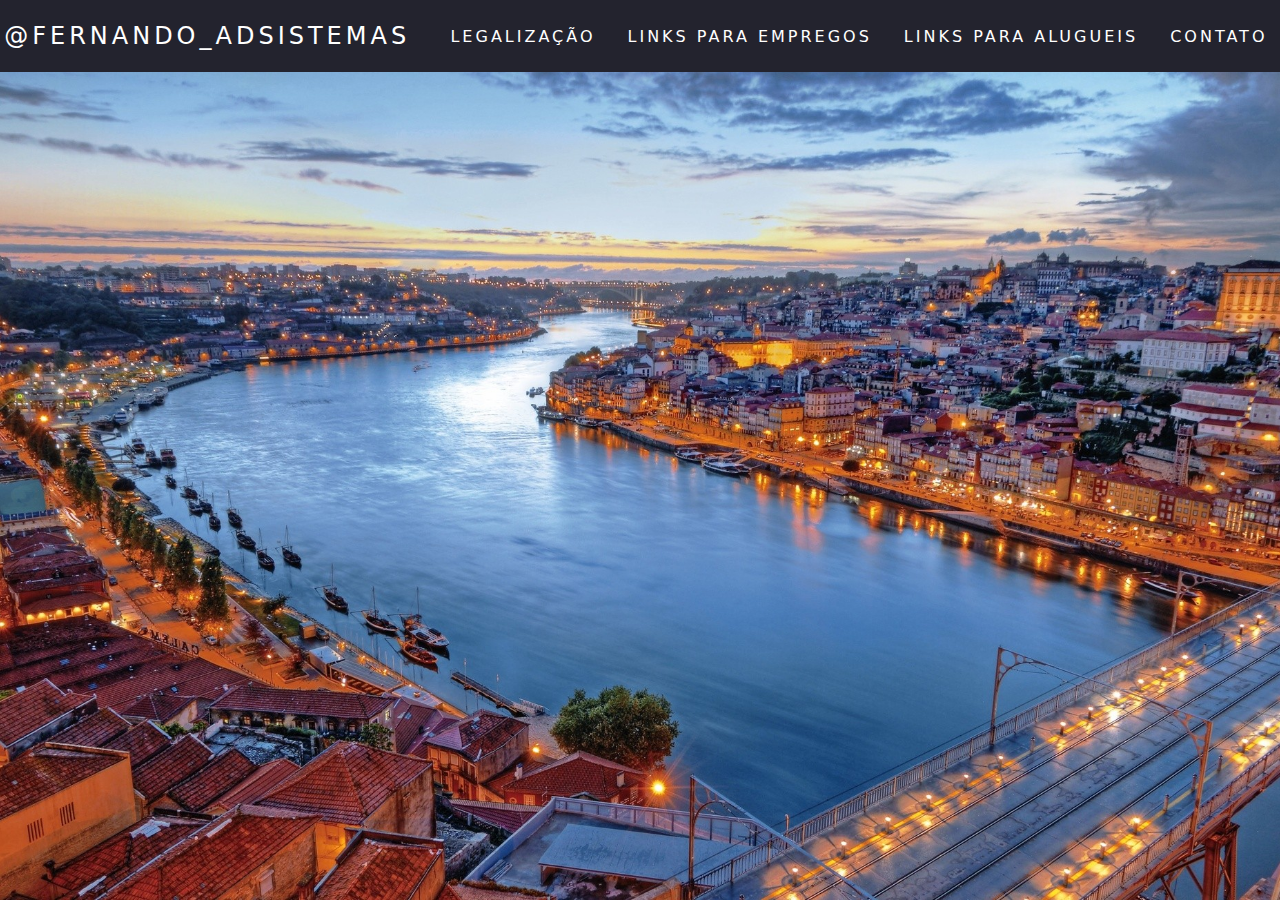
<file: index.html>
<!DOCTYPE html>
<html lang="pt-br">
  <head>
    <meta charset="UTF-8" />
    <meta http-equiv="X-UA-Compatible" content="IE=edge" />
    <meta name="viewport" content="width=device-width, initial-scale=1.0" />
    <title>Brasileiros em Portugal</title>
    <link rel="stylesheet" href="style.css" />
  </head>

  <body>
    <header>
      <nav>
        <a class="logo" href="/">@Fernando_AdSistemas</a>
        <div class="mobile-menu">
          <div class="line1"></div>
          <div class="line2"></div>
          <div class="line3"></div>
        </div>
        <ul class="nav-list">
          <li><a href="Legalizacao.html">Legalização</a></li>
          <li><a href="Empregos.html">Links para empregos</a></li>
          <li><a href="Alugueis.html">Links para alugueis</a></li>
          <li><a href="Contato.Html">Contato</a></li>
        </ul>
        <nav>
          <main>
              <p><a href=""></a></p>

          </main>
          <footer></footer>
      </nav>
      </nav>

    </header>
    <main></main>
    <script src="mobile-navbar.js"></script>
  </body>
</html>
</file>
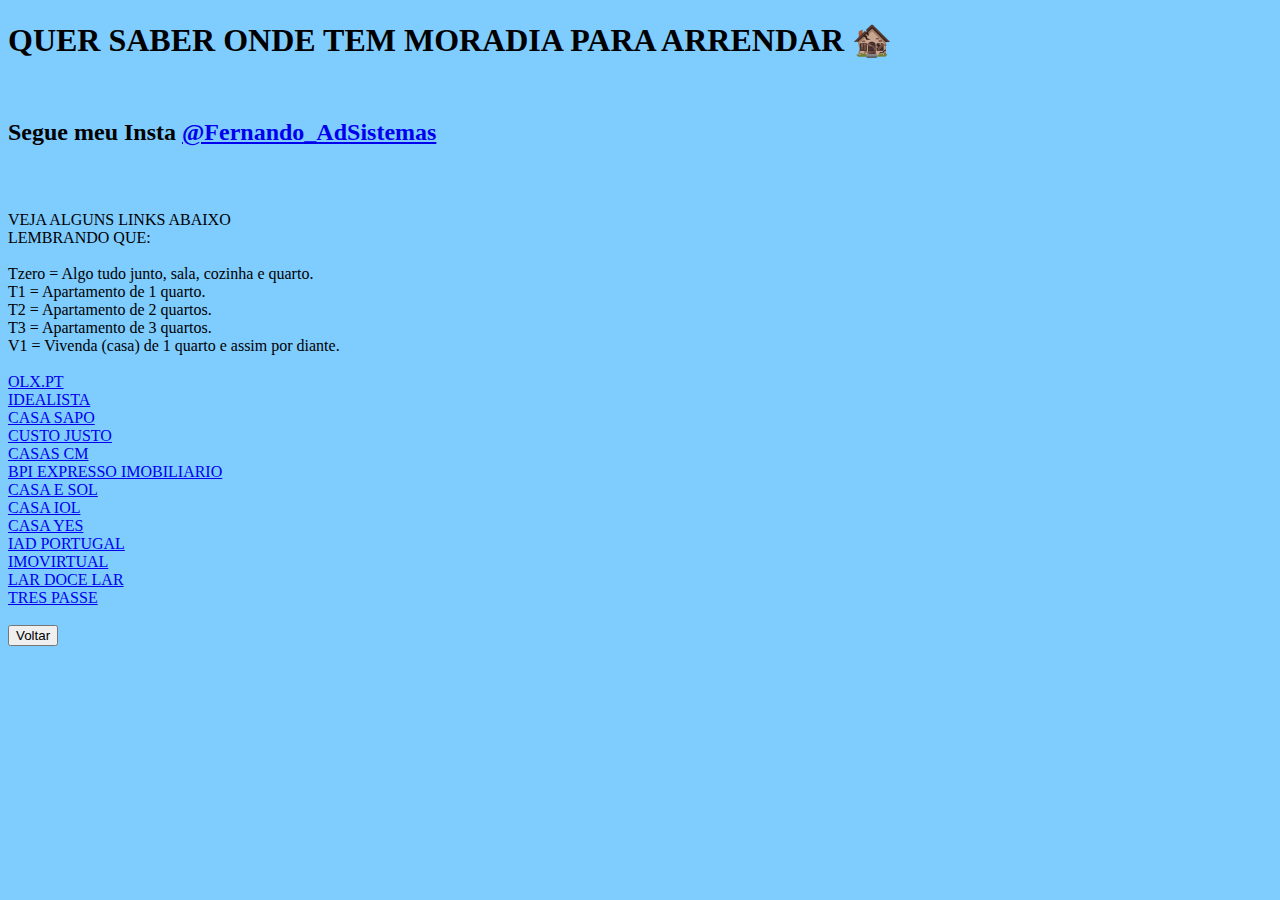
<file: Alugueis.html>
<!DOCTYPE html>
<html lang="pt-br">
    <meta charset="UTF-8" />
    <meta http-equiv="X-UA-Compatible" content="IE=edge" />
    <meta name="viewport" content="width=device-width, initial-scale=1.0" />
    <title>Alugueis/Arrendamentos</title>
<head>

</head>
<body>
    <Style>
        body {
            background-color: rgb(127, 204, 255);
        }
    </style>
    <header>
        <H1>QUER SABER ONDE TEM MORADIA PARA ARRENDAR 🏚️</H1><br>
        <H2>Segue meu Insta <a href="https://instagram.com/fernando_adsistemas?igshid=NDk5N2NlZjQ=" target="_blank">@Fernando_AdSistemas</a><br><BR></H2>
        <br>
        VEJA ALGUNS LINKS ABAIXO<br>
        LEMBRANDO QUE:<br>
        <br>
        Tzero = Algo tudo junto, sala, cozinha e quarto.<br>
        T1 = Apartamento de 1 quarto.<br>
        T2 = Apartamento de 2 quartos.<br>
        T3 = Apartamento de 3 quartos. <br>
        V1 = Vivenda (casa) de 1 quarto e assim por diante.<br>
        <br>
        <a href="www.olx.pt" target="_blank">OLX.PT</a> <br>
        <a href="https://www.idealista.pt/" target="_blank">IDEALISTA</a> <br>
        <a href="https://casa.sapo.pt" target="_blank">CASA SAPO</a> <br>
        <a href="http://www.custojusto.pt/" target="_blank">CUSTO JUSTO</a> <br>
        <a href="http://www.casascm.pt/" target="_blank">CASAS CM</a> <br>
        <a href="http://bpiexpressoimobiliario.pt/" target="_blank">BPI EXPRESSO IMOBILIARIO</a> <br>
        <a href="http://www.casaesol.com/" target="_blank">CASA E SOL</a> <br>
        <a href="http://www.casa.iol.pt/" target="_blank">CASA IOL</a> <br>
        <a href="http://www.casayes.pt/" target="_blank">CASA YES</a> <br>
        <a href="http://www.iadportugal.com/" target="_blank">IAD PORTUGAL</a> <br>
        <a href="https://www.imovirtual.com/arrendar/" target="_blank">IMOVIRTUAL</a> <br>
        <a href="https://www.lardocelar.pt/" target="_blank">LAR DOCE LAR</a> <br>
        <a href="https://trespasse.com/comercial" target="_blank">TRES PASSE</a> <br>
        <br>
<button onclick="document.location='index.html'">Voltar</button>
    </header>
</body>
</html>
</file>
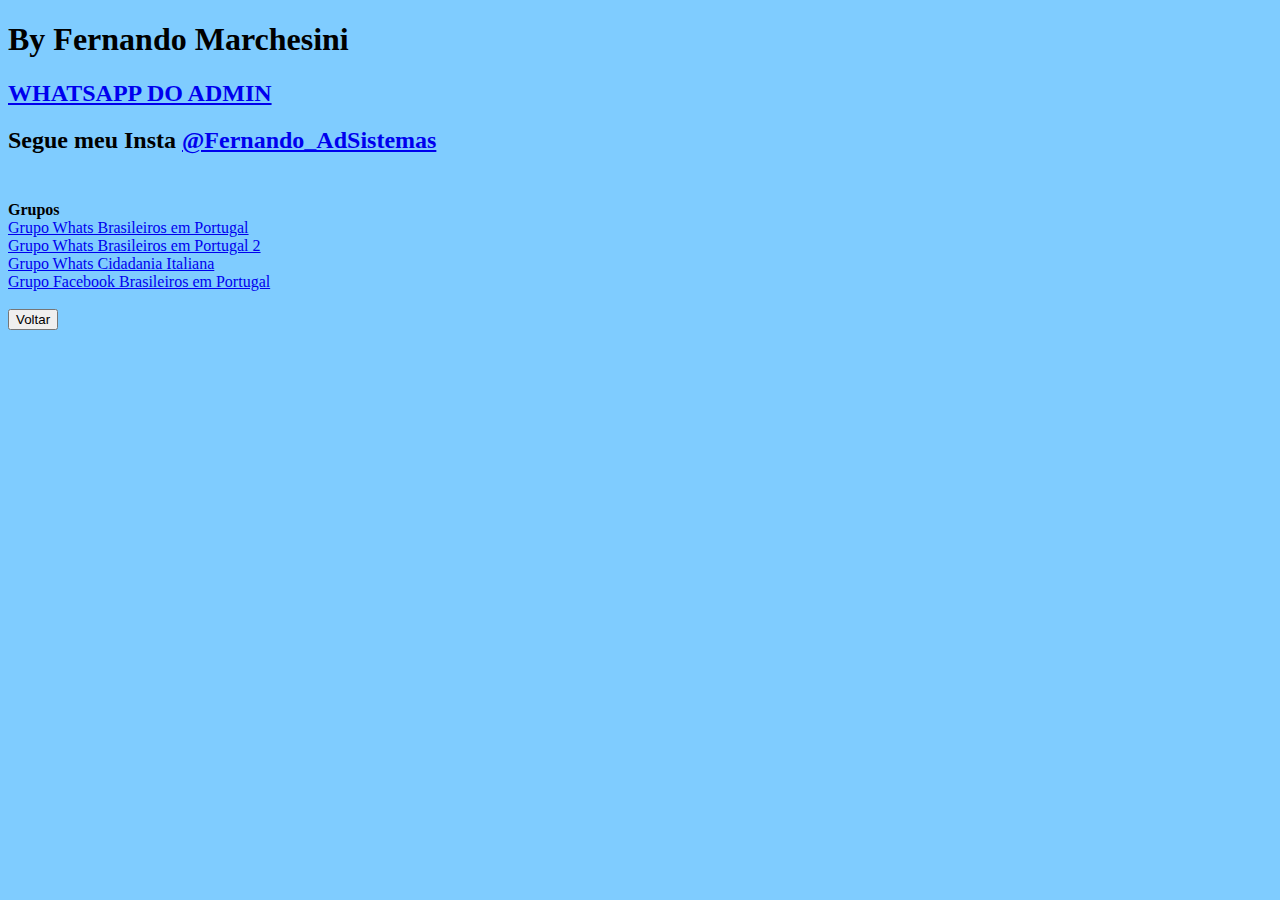
<file: Contato.Html>
<!DOCTYPE html>
<html lang="pt-br">
    <meta charset="UTF-8" />
    <meta http-equiv="X-UA-Compatible" content="IE=edge" />
    <meta name="viewport" content="width=device-width, initial-scale=1.0" />
    <title>Contato</title>
<head>

</head>
<body>
    <Style>
        body {
            background-color: rgb(127, 204, 255);
        }
    </style>
    <header>
        
            <!--<img src="wpplogo.png"> esperando estudar sobre edicao tamanho-->
            <h1> By Fernando Marchesini</h1>
            <h2><a href="https://wa.me/5515996201910" target="_blank">WHATSAPP DO ADMIN</a> <br></h2>

        <H2>Segue meu Insta <a href="https://instagram.com/fernando_adsistemas?igshid=NDk5N2NlZjQ=" target="_blank">@Fernando_AdSistemas</a><br><BR></H2>
            <b>Grupos</b> <br>
            <a href="https://chat.whatsapp.com/DNgbDRLZslx7qNkqXq7O4d" target="_blank">Grupo Whats Brasileiros em Portugal</a><br>
            <a href="https://chat.whatsapp.com/D4sOju8Nq3E4RpeDzI98OX" target="_blank">Grupo Whats Brasileiros em Portugal 2</a><br>
            <a href="https://chat.whatsapp.com/Fs4OBxukhm21HkZfbkOXAv" target="_blank">Grupo Whats Cidadania Italiana</a><br>
            <a href="https://www.facebook.com/groups/4426168000821823/" target="_blank">Grupo Facebook Brasileiros em Portugal</a><br>
            <br>
            <button onclick="document.location='index.html'">Voltar</button>
    </header>
</body>
</html>
</file>
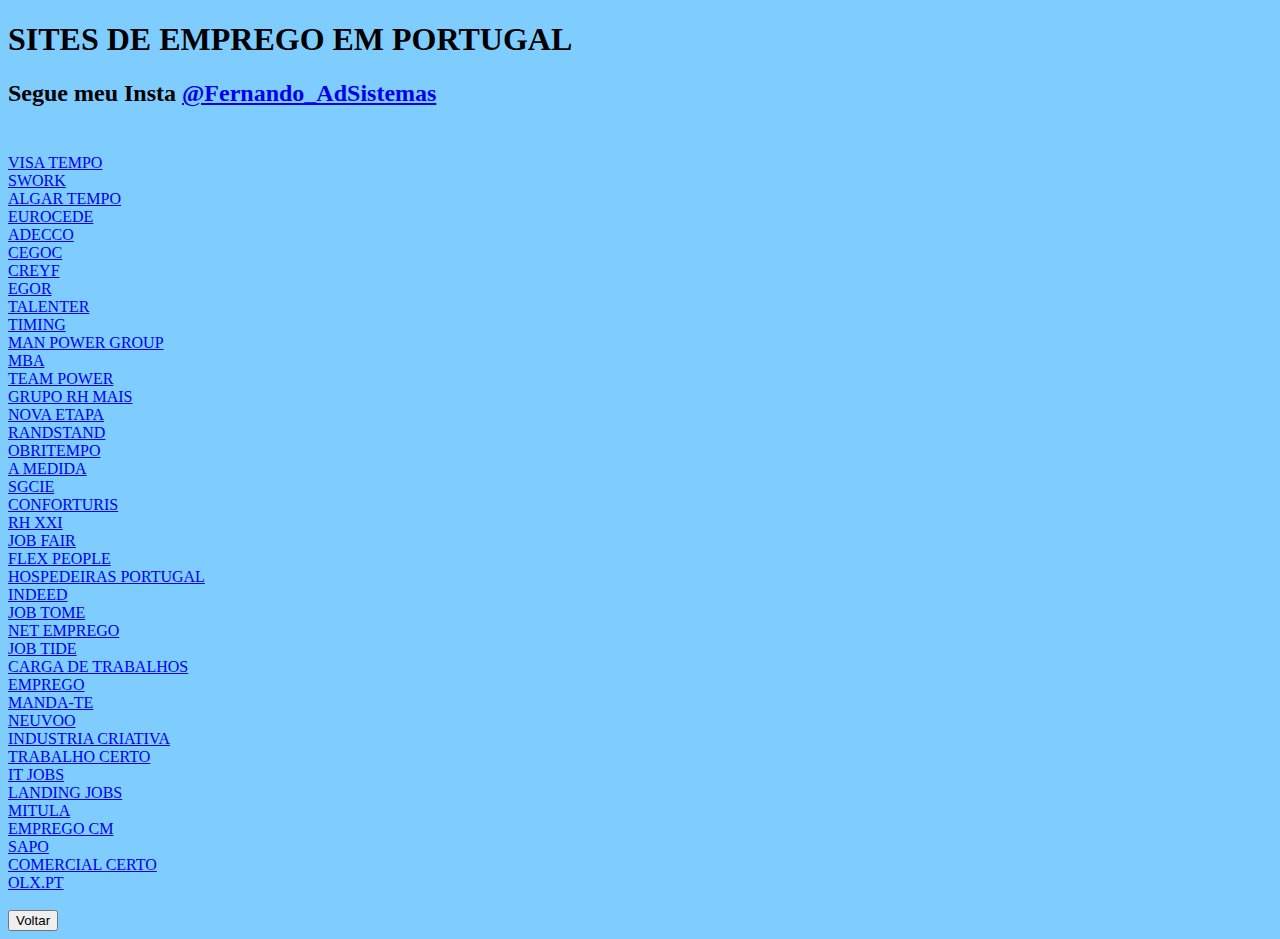
<file: Empregos.html>
<!DOCTYPE html>
<html lang="pt-br">
    <meta charset="UTF-8" />
    <meta http-equiv="X-UA-Compatible" content="IE=edge" />
    <meta name="viewport" content="width=device-width, initial-scale=1.0" />
    <title>Sites de Empregos</title>
<head>

</head>
<body>
    <Style>
        body {
            background-color: rgb(127, 204, 255);
        }
    </style>
    <header>
        <H1>SITES DE EMPREGO EM PORTUGAL <BR></H1>
        <H2>Segue meu Insta <a href="https://instagram.com/fernando_adsistemas?igshid=NDk5N2NlZjQ=" target="_blank">@Fernando_AdSistemas</a><br><BR></H2>
        
        <a href="http://www.visatempo.pt/" target="_blank">VISA TEMPO</a> <br>
        <a href="https://swork.pt/" target="_blank">SWORK</a> <br>
        <a href="http://algartempo.pt/" target="_blank">ALGAR TEMPO</a> <br>
        <a href="https://www.racius.com/eurocede-empresa-de-trabalho-temporario-lda/" target="_blank">EUROCEDE</a> <br>
        <a href="http://www.adecco.pt/" target="_blank">ADECCO</a> <br>
        <a href="http://www.cegoc.pt/" target="_blank">CEGOC</a> <br>
        <a href="https://officeportugal.com/empresa-creyf-seleccao-de-pessoal-em-oeiras-2566" target="_blank">CREYF</a> <br>
        <a href="http://egor.pt/" target="_blank">EGOR</a> <br> 
        <a href="http://www.talenter.com/ " target="_blank">TALENTER</a> <br>
        <a href="https://www.timing.pt/" target="_blank">TIMING</a> <br>
        <a href="http://www.manpowergroup.pt" target="_blank">MAN POWER GROUP</a> <br>
        <a href="http://www.mba.pt/" target="_blank">MBA</a> <br>
        <a href="http://www.teampower.pt/ofertas-de-emprego/" target="_blank">TEAM POWER</a> <br>
        <a href="http://www.gruporhmais.pt/pt" target="_blank">GRUPO RH MAIS</a> <br>
        <a href="http://www.nova-etapa.pt/ " target="_blank">NOVA ETAPA</a> <br>
        <!--<a href="http://www.select.pt/" target="_blank">SELECT</a> <br> FORA DO AR --> 
        <a href="https://www.randstad.pt/" target="_blank">RANDSTAND</a> <br>
        <!--<a href="http://www.cemobe.pt/" target="_blank">CEMOBE</a> <br> FORA DO AR-->
        <a href="https://www.racius.com/obritempo-empresa-de-trabalho-temporario-lda-em-liquidacao/" target="_blank">OBRITEMPO</a> <br>
        <!--<a href="http://www.newvalue.pt/" target="_blank">NEW VALUE</a> <br> FORA DO AR -->
        <a href="http://www.amedida.pt" target="_blank">A MEDIDA</a> <br>
        <a href="https://carreira.ciadeestagios.com.br/" target="_blank">SGCIE</a> <br>
        <a href="http://www.conforturis.net/" target="_blank">CONFORTURIS</a> <br>
        <a href="https://www.portugal.gov.pt/pt/gc21/area-de-governo/defesa-nacional/informacao-adicional/recursos-humanos.aspx" target="_blank">RH XXI</a> <br>
        <a href="http://www.jobfair.pt" target="_blank">JOB FAIR</a> <br>
        <a href="http://www.flexpeople.pt" target="_blank">FLEX PEOPLE</a> <br>
        <a href="http://www.hospedeiras-portugal.pt" target="_blank">HOSPEDEIRAS PORTUGAL</a> <br>
        <a href="https://www.indeed.pt/" target="_blank">INDEED</a> <br>
        <a href="https://pt.jobtome.com/" target="_blank">JOB TOME</a> <br>
        <a href="https://www.net-empregos.com/" target="_blank">NET EMPREGO</a> <br>
        <a href="http://jobtide.com" target="_blank">JOB TIDE</a> <br>
        <a href="http://www.cargadetrabalhos.net/" target="_blank">CARGA DE TRABALHOS</a> <br>
        <a href="https://www.emprego.pt" target="_blank">EMPREGO</a> <br>
        <a href="http://manda-te.com/" target="_blank">MANDA-TE</a> <br>
        <a href="http://neuvoo.pt/" target="_blank">NEUVOO</a> <br>
        <a href="https://industriacriativa.pt/" target="_blank">INDUSTRIA CRIATIVA</a> <br>
        <a href="https://www.trabalhocerto.pt/" target="_blank">TRABALHO CERTO</a> <br>
        <a href="https://www.itjobs.pt/" target="_blank">IT JOBS</a> <br>
        <a href="https://landing.jobs" target="_blank">LANDING JOBS</a> <br>
        <a href="https://emprego.mitula.pt/" target="_blank">MITULA</a> <br>
        <a href="http://www.empregocm.pt/" target="_blank">EMPREGO CM</a> <br>
        <a href="http://emprego.sapo.pt/" target="_blank">SAPO</a> <br>
        <a href="https://www.comercialcerto.pt/" target="_blank">COMERCIAL CERTO</a> <br>
        <a href="https://www.olx.pt" target="_blank">OLX.PT</a> <br>
        <BR>
<button onclick="document.location='index.html'">Voltar</button>
    </header>
</body>
</html>
</file>
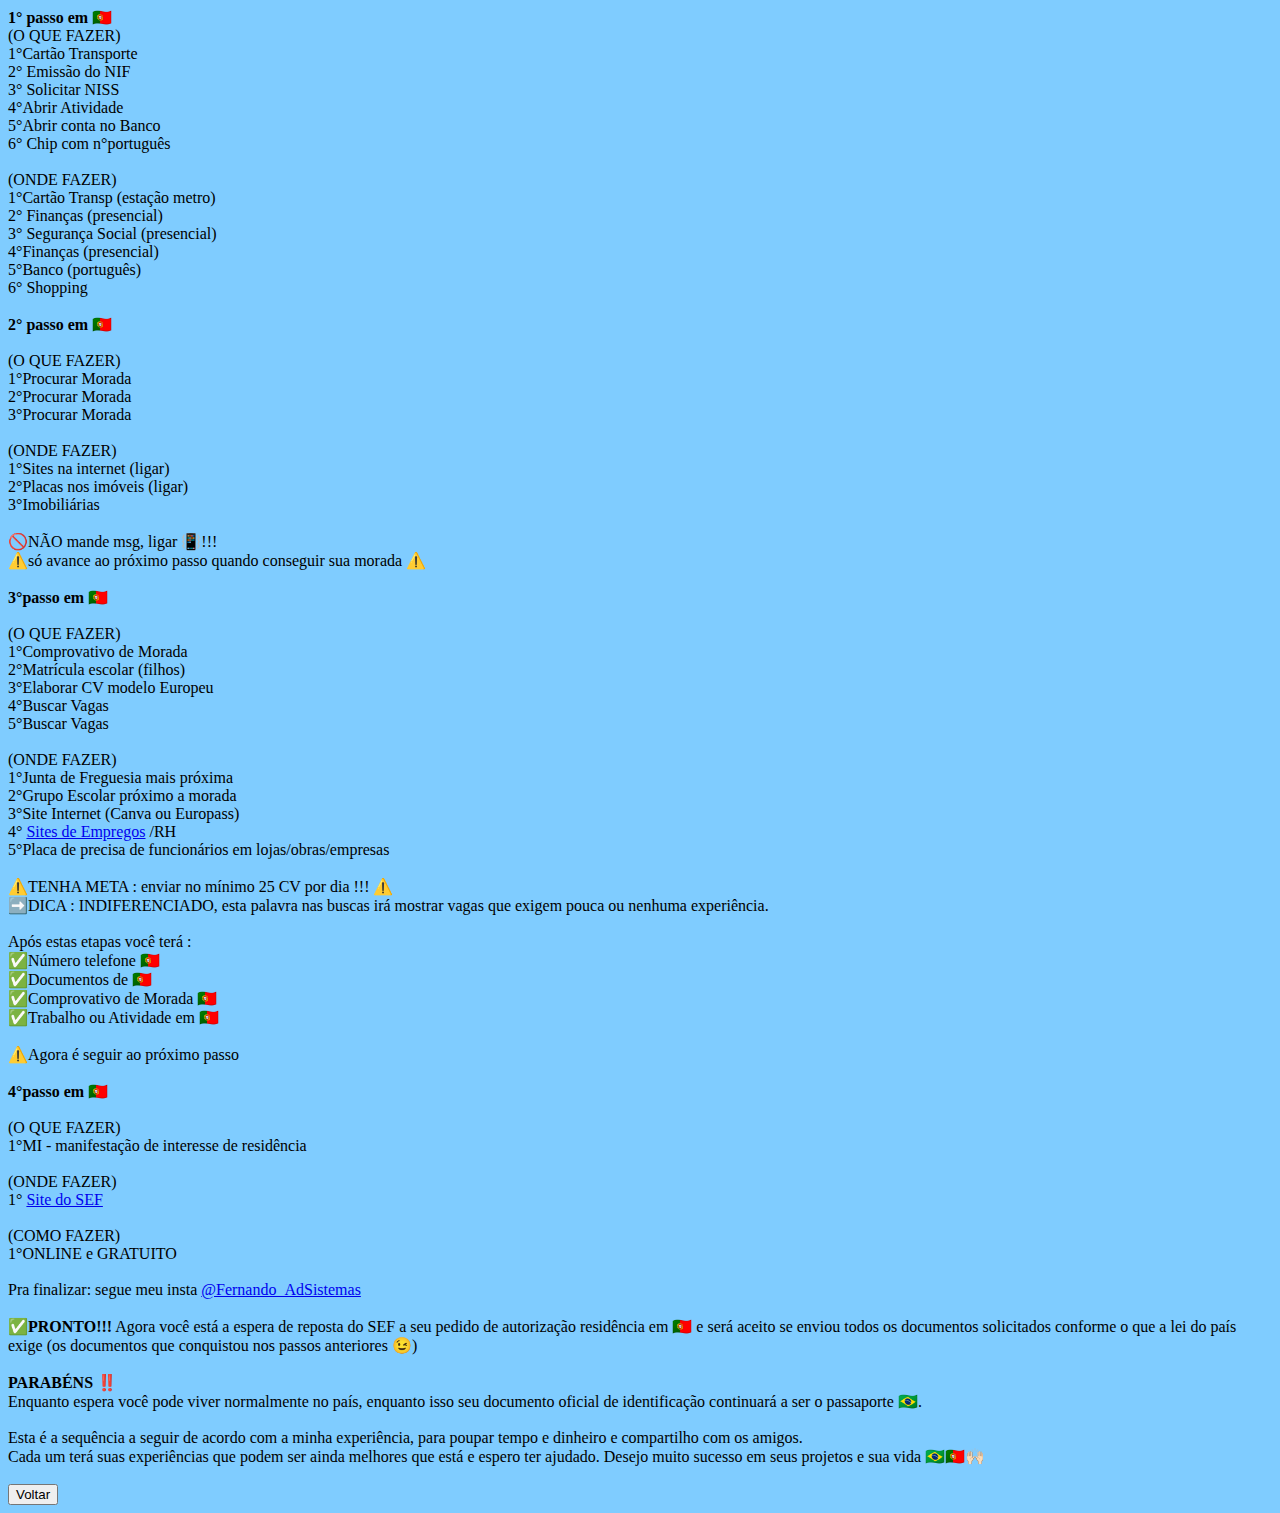
<file: Legalizacao.html>
<!DOCTYPE html>
<html lang="pt-br">
    <meta charset="UTF-8" />
    <meta http-equiv="X-UA-Compatible" content="IE=edge" />
    <meta name="viewport" content="width=device-width, initial-scale=1.0" />
    <title>Legalização</title>
<head>

</head>
<body>
<Style>
    body {
        background-color: rgb(127, 204, 255);
    }
</style>
    <header>
        <b>1° passo em 🇵🇹</b><br>

        (O QUE FAZER) <br>
        1°Cartão Transporte <br>
        2° Emissão do NIF<br>
        3° Solicitar NISS<br>
        4°Abrir Atividade<br>
        5°Abrir conta no Banco<br> 
        6° Chip com n°português<br>
        <br>
        (ONDE FAZER)<br>
        1°Cartão Transp (estação metro)<br>
        2° Finanças (presencial)<br>
        3° Segurança Social (presencial)<br>
        4°Finanças (presencial)<br>
        5°Banco (português) <br>
        6° Shopping<br>
        <br>
        <b>2° passo em 🇵🇹<br></b>
        <br>
        (O QUE FAZER)<br>
        1°Procurar Morada<br>
        2°Procurar Morada<br>
        3°Procurar Morada<br>
        <br>
        (ONDE FAZER) <br>
        1°Sites na internet (ligar)<br>
        2°Placas nos imóveis (ligar) <br>
        3°Imobiliárias <br>
        <br>
        🚫NÃO mande msg, ligar 📳!!! <br>
        ⚠️só avance ao próximo passo quando conseguir sua morada ⚠️<br>
        <br>
        <b>3°passo em 🇵🇹<br></b>
        <br>
        (O QUE FAZER) <br>
        1°Comprovativo de Morada<br>
        2°Matrícula escolar (filhos)<br> 
        3°Elaborar CV modelo Europeu<br>
        4°Buscar Vagas<br>
        5°Buscar Vagas<br>
        <br>
        (ONDE FAZER) <br>
        1°Junta de Freguesia mais próxima<br>
        2°Grupo Escolar próximo a morada<br>
        3°Site Internet (Canva ou Europass) <br>
        4° <a href="Empregos.html">Sites de Empregos</a> /RH<br>
        5°Placa de precisa de funcionários em lojas/obras/empresas <br>
        <br>
        ⚠️TENHA META : enviar no mínimo 25 CV por dia !!! ⚠️<br>
        ➡️DICA : INDIFERENCIADO, esta palavra nas buscas irá mostrar vagas que exigem pouca ou nenhuma experiência. <br>
        <br>
        Após estas etapas você terá :<br>
        ✅Número telefone 🇵🇹<br>
        ✅Documentos de 🇵🇹<br>
        ✅Comprovativo de Morada 🇵🇹<br>
        ✅Trabalho ou Atividade em 🇵🇹<br>
        <br>
        ⚠️Agora é seguir ao próximo passo<br>
        <br>
        <b>4°passo em 🇵🇹<br></b>
        <br>
        (O QUE FAZER) <br>
        1°MI - manifestação de interesse de residência <br>
        <br>
        (ONDE FAZER) <br>
        1° <a href="https://www.sef.pt/pt/Pages/homepage.aspx" target="_blank">Site do SEF</a> <br>
        <br>
        (COMO FAZER) <br>
        1°ONLINE e GRATUITO <br>
        <br>
        Pra finalizar: segue meu insta <a href="https://instagram.com/fernando_adsistemas?igshid=NDk5N2NlZjQ=" target="_blank">@Fernando_AdSistemas</a><br>
        <br>        
        <b>✅PRONTO!!!</b> Agora você está a espera de reposta do SEF a seu pedido de autorização residência em 🇵🇹 e será aceito se enviou todos os documentos solicitados conforme o que a lei do país exige (os documentos que conquistou nos passos anteriores 😉) <br>
        <br>
        <b>PARABÉNS ‼️</b><br>
        Enquanto espera você pode viver normalmente no país, enquanto isso seu documento oficial de identificação continuará a ser o passaporte 🇧🇷. <br>
        <br>
        Esta é a sequência a seguir de acordo com a minha experiência, para poupar tempo e dinheiro e compartilho com os amigos. <br>
        Cada um terá suas experiências que podem ser ainda melhores que está e espero ter ajudado. Desejo muito sucesso em seus projetos e sua vida 🇧🇷🇵🇹🙌🏻<br>
        <br><button onclick="document.location='index.html'">Voltar</button>
    </header>
</body>
</html>
</file>
<file: style.css>
* {
    margin: 0;
    padding: 0;
  }
  
  a {
    color: #fff;
    text-decoration: none;
    transition: 0.3s;
  }
  
  a:hover {
    opacity: 0.7;
  }
  
  .logo {
    font-size: 24px;
    text-transform: uppercase;
    letter-spacing: 4px;
  }
  
  nav {
    display: flex;
    justify-content: space-around;
    align-items: center;
    font-family: system-ui, -apple-system, Helvetica, Arial, sans-serif;
    background: #23232e;
    height: 8vh;
    text-transform: uppercase;
  }
  
  main {
    background: url("276508.jpg") no-repeat center center;
    background-size: cover;
    height: 92vh;
  }

  .nav-list {
    list-style: none;
    display: flex;
  }
  
  .nav-list li {
    letter-spacing: 3px;
    margin-left: 32px;
  }
  
  .mobile-menu {
    display: none;
    cursor: pointer;
  }
  
  .mobile-menu div {
    width: 32px;
    height: 2px;
    background: #fff;
    margin: 8px;
    transition: 0.3s;
  }
  
  @media (max-width: 999px) {
    body {
      overflow-x: hidden;
    }
    .nav-list {
      position: absolute;
      top: 8vh;
      right: 0;
      width: 50vw;
      height: 92vh;
      background: #23232e;
      flex-direction: column;
      align-items: center;
      justify-content: space-around;
      transform: translateX(100%);
      transition: transform 0.3s ease-in;
    }
    .nav-list li {
      margin-left: 0;
      opacity: 0;
    }
    .mobile-menu {
      display: block;
    }
  }
  
  .nav-list.active {
    transform: translateX(0);
  }
  
  @keyframes navLinkFade {
    from {
      opacity: 0;
      transform: translateX(50px);
    }
    to {
      opacity: 1;
      transform: translateX(0);
    }
  }
  
  .mobile-menu.active .line1 {
    transform: rotate(-45deg) translate(-8px, 8px);
  }
  
  .mobile-menu.active .line2 {
    opacity: 0;
  }
  
  .mobile-menu.active .line3 {
    transform: rotate(45deg) translate(-5px, -7px);
  }
</file>
